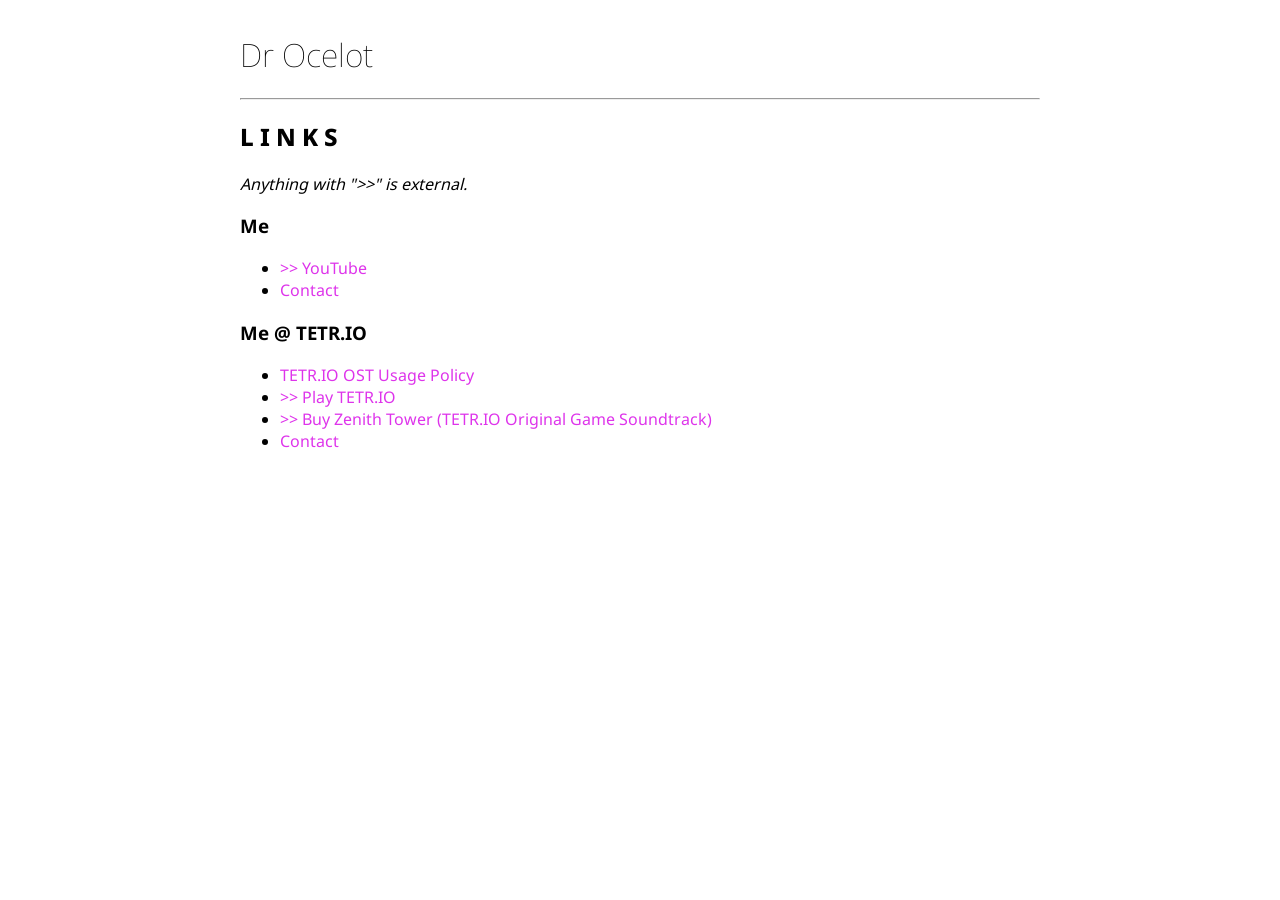
<file: index.html>
<!doctype html>
<html lang="en">
  <head>
    <meta name="viewport" content="width=device-width, initial-scale=1.0" />
    <meta charset="UTF-8" />
    <meta name="description" content="Dr Ocelot's personal website." />
    <link
      rel="preload"
      href="/font/noto-sans.woff2"
      as="font"
      type="font/woff2"
      crossorigin="anonymous"
    />
    <link
      rel="preload"
      href="/font/noto-sans-italic.woff2"
      as="font"
      type="font/woff2"
      crossorigin="anonymous"
    />
    <title>Dr Ocelot</title>
    <style>
      @font-face {
        font-family: "Noto Sans";
        src:
          url("/font/noto-sans.woff2") format("woff2"),
          url("/font/noto-sans.ttf") format("truetype");
        font-weight: 100 900;
        font-stretch: 62.5% 100%;
        font-style: normal;
        font-display: swap;
      }
      @font-face {
        font-family: "Noto Sans Italic";
        src:
          url("/font/noto-sans-italic.woff2") format("woff2"),
          url("/font/noto-sans-italic.ttf") format("truetype");
        font-weight: 100 900;
        font-stretch: 62.5% 100%;
        font-style: italic;
        font-display: swap;
      }
      body {
        color: #000;
        background-color: #fff;
        max-width: 50em;
        text-align: justify;
        font-family: "Noto Sans", sans-serif;
        margin: 0 auto;
        padding: 12px;
      }
      h1 {
        font-weight: 100;
      }
      h2 {
        font-weight: 800;
        letter-spacing: 0.25em;
        text-transform: uppercase;
      }
      a {
        color: #de34eb;
        text-decoration: none;
      }

      a:visited,
      a:hover,
      a:active {
        color: #9910a2;
      }
      @media (prefers-color-scheme: dark) {
        body {
          background-color: #121212;
          color: #ffffff;
        }
        a {
          color: #de34eb;
        }

        a:visited,
        a:hover,
        a:active {
          color: #de34eb;
        }
      }
    </style>
  </head>

  <body>
    <h1>Dr Ocelot</h1>
    <hr />
    <h2>Links</h2>
    <p><em>Anything with "&gt;&gt;" is external.</em></p>
    <h3>Me</h3>
    <ul>
      <li>
        <a href="https://www.youtube.com/@doktorocelot">&gt;&gt; YouTube</a>
      </li>
      <li><a href="/contact/">Contact</a></li>
    </ul>
    <h3>Me @ TETR.IO</h3>
    <ul>
      <li><a href="/tetriomusicuse/">TETR.IO OST Usage Policy</a></li>
      <li><a href="https://tetr.io/">&gt;&gt; Play TETR.IO</a></li>
      <li>
        <a href="https://merch.tetr.io/zenith-tower-ost/"
          >&gt;&gt; Buy Zenith Tower (TETR.IO Original Game Soundtrack)</a
        >
      </li>
      <li><a href="/contact/">Contact</a></li>
    </ul>
  </body>
</html>
</file>
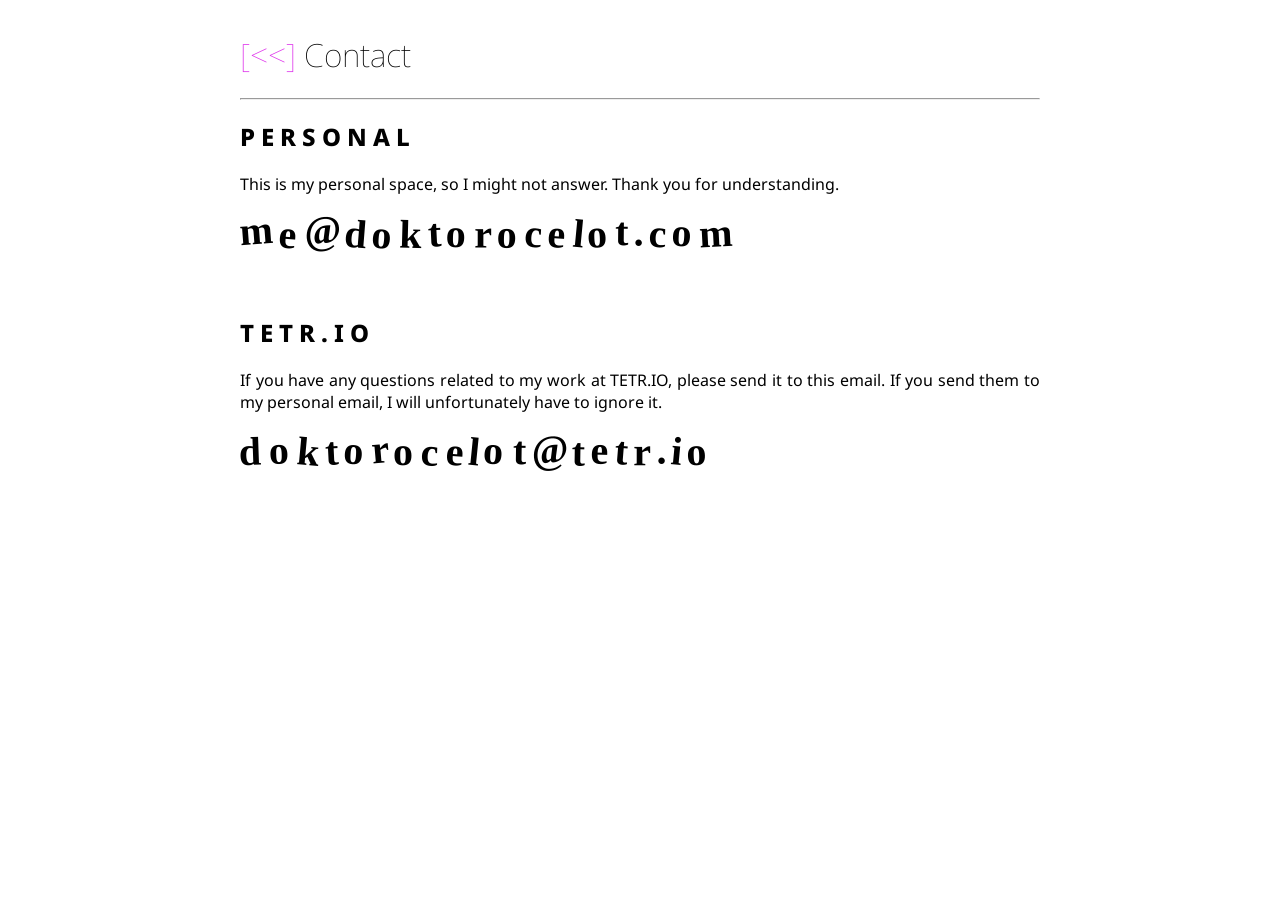
<file: contact/index.html>
<!doctype html>
<html lang="en">
  <head>
    <meta charset="UTF-8" />
    <meta name="description" content="Dr Ocelot's contact info." />
    <link
      rel="preload"
      href="/font/noto-sans.woff2"
      as="font"
      type="font/woff2"
      crossorigin="anonymous"
    />
    <link
      rel="preload"
      href="/font/noto-sans-italic.woff2"
      as="font"
      type="font/woff2"
      crossorigin="anonymous"
    />
    <title>Dr Ocelot Contact</title>
    <style>
      @font-face {
        font-family: "Noto Sans";
        src:
          url("/font/noto-sans.woff2") format("woff2"),
          url("/font/noto-sans.ttf") format("truetype");
        font-weight: 100 900;
        font-stretch: 62.5% 100%;
        font-style: normal;
        font-display: swap;
      }
      @font-face {
        font-family: "Noto Sans Italic";
        src:
          url("/font/noto-sans-italic.woff2") format("woff2"),
          url("/font/noto-sans-italic.ttf") format("truetype");
        font-weight: 100 900;
        font-stretch: 62.5% 100%;
        font-style: italic;
        font-display: swap;
      }
      body {
        color: #000;
        background-color: #fff;
        max-width: 50em;
        text-align: justify;
        font-family: "Noto Sans", sans-serif;
        margin: 0 auto;
        padding: 12px;
      }
      h1 {
        font-weight: 100;
      }
      h2 {
        font-weight: 800;
        letter-spacing: 0.25em;
        text-transform: uppercase;
      }

      canvas {
        margin-bottom: 30px;
      }
      a {
        color: #de34eb;
        text-decoration: none;
      }

      a:visited,
      a:hover,
      a:active {
        color: #9910a2;
      }
      @media (prefers-color-scheme: dark) {
        body {
          background-color: #121212;
          color: #ffffff;
        }
        a {
          color: #de34eb;
        }

        a:visited,
        a:hover,
        a:active {
          color: #de34eb;
        }
    </style>
  </head>
  <body>
    <h1><a href="/">[&lt;&lt;]</a> Contact</h1>
    <hr />
    <h2>Personal</h2>
    <p>
      This is my personal space, so I might not answer. Thank you for
      understanding.
    </p>
    <canvas id="personal" width="600" height="50"></canvas>
    <h2>TETR.IO</h2>
    <p>
      If you have any questions related to my work at TETR.IO, please send it to
      this email. If you send them to my personal email, I will unfortunately
      have to ignore it.
    </p>
    <canvas id="tetrio" width="600" height="50"></canvas>

    <script>
      /*
       This is the worst fucking obfuscation I've done in my life.
       And code, honestly. If I cared more I'd make it WebGL. Maybe one day.
       Won't really stop OCR.
      */
      const canvasData = [
        {
          id: "personal",
          text: [
            250, 251, 238, 184, 253, 247, 243, 235, 232, 243, 245, 241, 245,
            235, 238, 226, 189, 225, 232,
          ],
          offset: 123,
        },
        {
          id: "tetrio",
          text: [
            415, 408, 348, 415, 416, 400, 414, 361, 412, 406, 402, 394, 391,
            402, 404, 400, 404, 394, 397, 385,
          ],
          offset: 285,
        },
      ];

      const fontSize = 40;
      const letterSpacing = 28;
      const positionRange = 3;
      const angleRange = 0.2;
      const frameInterval = 294.12;
      let last = Number.MIN_SAFE_INTEGER;

      const advanceOverrides = new Map([
        ["@", 1.4],
        [".", 0.5],
        ["c", 0.8],
        ["e", 0.9],
        ["i", 0.5],
        ["l", 0.5],
        ["m", 1.4],
        ["r", 0.8],
        ["t", 0.7],
      ]);

      function isDarkModePreferred() {
        return (
          window.matchMedia &&
          window.matchMedia("(prefers-color-scheme: dark)").matches
        );
      }

      function drawAll() {
        const now = performance.now();
        if (now - last < frameInterval) {
          requestAnimationFrame(drawAll);
          return;
        }
        last = now;

        canvasData.forEach(({ id, text, offset }) => {
          const canvas = document.getElementById(id);
          const ctx = canvas.getContext("2d");
          const x = canvas.width / 2;
          const y = canvas.height / 2;

          ctx.clearRect(0, 0, canvas.width, canvas.height);
          ctx.font = `bold ${fontSize}px serif`;
          if (isDarkModePreferred()) {
            ctx.fillStyle = "white";
          } else {
            ctx.fillStyle = "black";
          }
          ctx.textBaseline = "middle";

          let caretX = 0;
          for (let i = text.length - 1; i >= 0; i--) {
            ctx.save();
            const char = String.fromCharCode(
              text[i] - (text.length - 1 - i) - offset,
            );

            const jitterX = (Math.random() - 0.5) * positionRange;
            const jitterY = (Math.random() - 0.5) * positionRange;
            const jitterAngle = (Math.random() - 0.5) * angleRange;
            const advance = advanceOverrides.get(char) ?? 1;

            ctx.translate(caretX + jitterX, y + jitterY);
            ctx.rotate(jitterAngle);
            ctx.fillText(char, 0, 0);

            ctx.restore();
            caretX += letterSpacing * advance;
          }
        });
        requestAnimationFrame(drawAll);
      }

      requestAnimationFrame(drawAll);
    </script>
  </body>
</html>
</file>
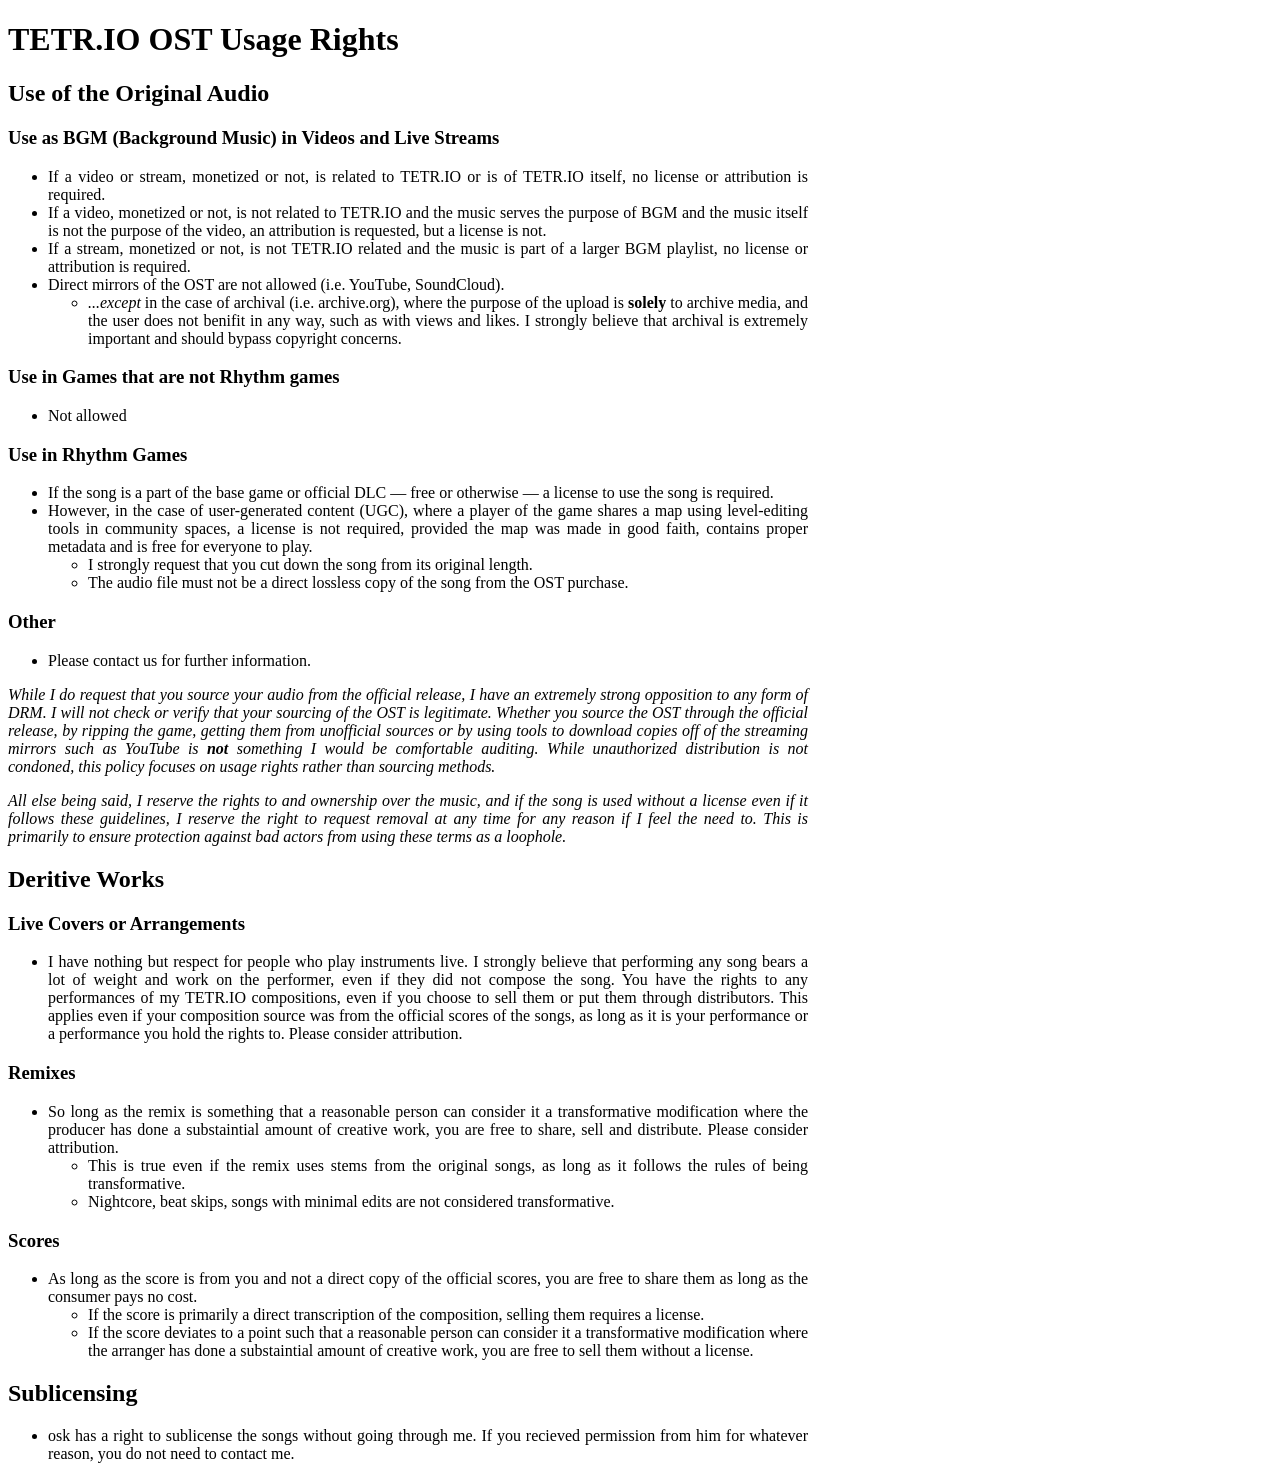
<file: tetriomusic/index.html>
<!DOCTYPE html>
<meta name="viewport" content="width=device-width, initial-scale=1.0">
<style>body {max-width: 50em; text-align: justify;}</style>
<title>TETR.IO OST Usage Rights</title>

<h1 id="tetr-io-ost-usage-rights">TETR.IO OST Usage Rights</h1>
<h2 id="use-of-the-original-audio">Use of the Original Audio</h2>
<h3 id="use-as-bgm-background-music-in-videos-and-live-streams">Use as BGM (Background Music) in Videos and Live Streams</h3>
<ul>
   <li>If a video or stream, monetized or not, is related to TETR.IO or is of TETR.IO itself, no license or attribution is required.</li>
   <li>If a video, monetized or not, is not related to TETR.IO and the music serves the purpose of BGM and the music itself is not the purpose of the video, an attribution is requested, but a license is not.</li>
   <li>If a stream, monetized or not, is not TETR.IO related and the music is part of a larger BGM playlist, no license or attribution is required.</li>
   <li>
      Direct mirrors of the OST are not allowed (i.e. YouTube, SoundCloud).
      <ul>
         <li><em>...except</em> in the case of archival (i.e. archive.org), where the purpose of the upload is <strong>solely</strong> to archive media, and the user does not benifit in any way, such as with views and likes. I strongly believe that archival is extremely important and should bypass copyright concerns.</li>
      </ul>
   </li>
</ul>
<h3 id="use-in-games-that-are-not-rhythm-games">Use in Games that are <strong>not</strong> Rhythm games</h3>
<ul>
   <li>Not allowed</li>
</ul>
<h3 id="use-in-rhythm-games">Use in Rhythm Games</h3>
<ul>
   <li>If the song is a part of the base game or official DLC — free or otherwise — a license to use the song is required.</li>
   <li>
      However, in the case of user-generated content (UGC), where a player of the game shares a map using level-editing tools in community spaces, a license is not required, provided the map was made in good faith, contains proper metadata and is free for everyone to play.
      <ul>
         <li>I strongly request that you cut down the song from its original length.</li>
         <li>The audio file must not be a direct lossless copy of the song from the OST purchase.</li>
      </ul>
   </li>
</ul>
<h3 id="other">Other</h3>
<ul>
   <li>Please contact us for further information.</li>
</ul>
<p><em>While I do request that you source your audio from the official release, I have an extremely strong opposition to any form of DRM. I will not check or verify that your sourcing of the OST is legitimate. Whether you source the OST through the official release, by ripping the game, getting them from unofficial sources or by using tools to download copies off of the streaming mirrors such as YouTube is <strong>not</strong> something I would be comfortable auditing. While unauthorized distribution is not condoned, this policy focuses on usage rights rather than sourcing methods.</em></p>
<p><em>All else being said, I reserve the rights to and ownership over the music, and if the song is used without a license even if it follows these guidelines, I reserve the right to request removal at any time for any reason if I feel the need to. This is primarily to ensure protection against bad actors from using these terms as a loophole.</em></p>
<h2 id="deritive-works">Deritive Works</h2>
<h3 id="live-covers-or-arrangements">Live Covers or Arrangements</h3>
<ul>
   <li>I have nothing but respect for people who play instruments live. I strongly believe that performing any song bears a lot of weight and work on the performer, even if they did not compose the song. You have the rights to any performances of my TETR.IO compositions, even if you choose to sell them or put them through distributors. This applies even if your composition source was from the official scores of the songs, as long as it is your performance or a performance you hold the rights to. Please consider attribution.</li>
</ul>
<h3 id="remixes">Remixes</h3>
<ul>
   <li>
      So long as the remix is something that a reasonable person can consider it a transformative modification where the producer has done a substaintial amount of creative work, you are free to share, sell and distribute. Please consider attribution.
      <ul>
         <li>This is true even if the remix uses stems from the original songs, as long as it follows the rules of being transformative.</li>
         <li>Nightcore, beat skips, songs with minimal edits are not considered transformative.</li>
      </ul>
   </li>
</ul>
<h3 id="scores">Scores</h3>
<ul>
   <li>
      As long as the score is from you and not a direct copy of the official scores, you are free to share them as long as the consumer pays no cost.
      <ul>
         <li>If the score is primarily a direct transcription of the composition, selling them requires a license.</li>
         <li>If the score deviates to a point such that a reasonable person can consider it a transformative modification where the arranger has done a substaintial amount of creative work, you are free to sell them without a license.</li>
      </ul>
   </li>
</ul>
<h2 id="sublicensing">Sublicensing</h2>
<ul>
   <li>osk has a right to sublicense the songs without going through me. If you recieved permission from him for whatever reason, you do not need to contact me.</li>
</ul>
</file>
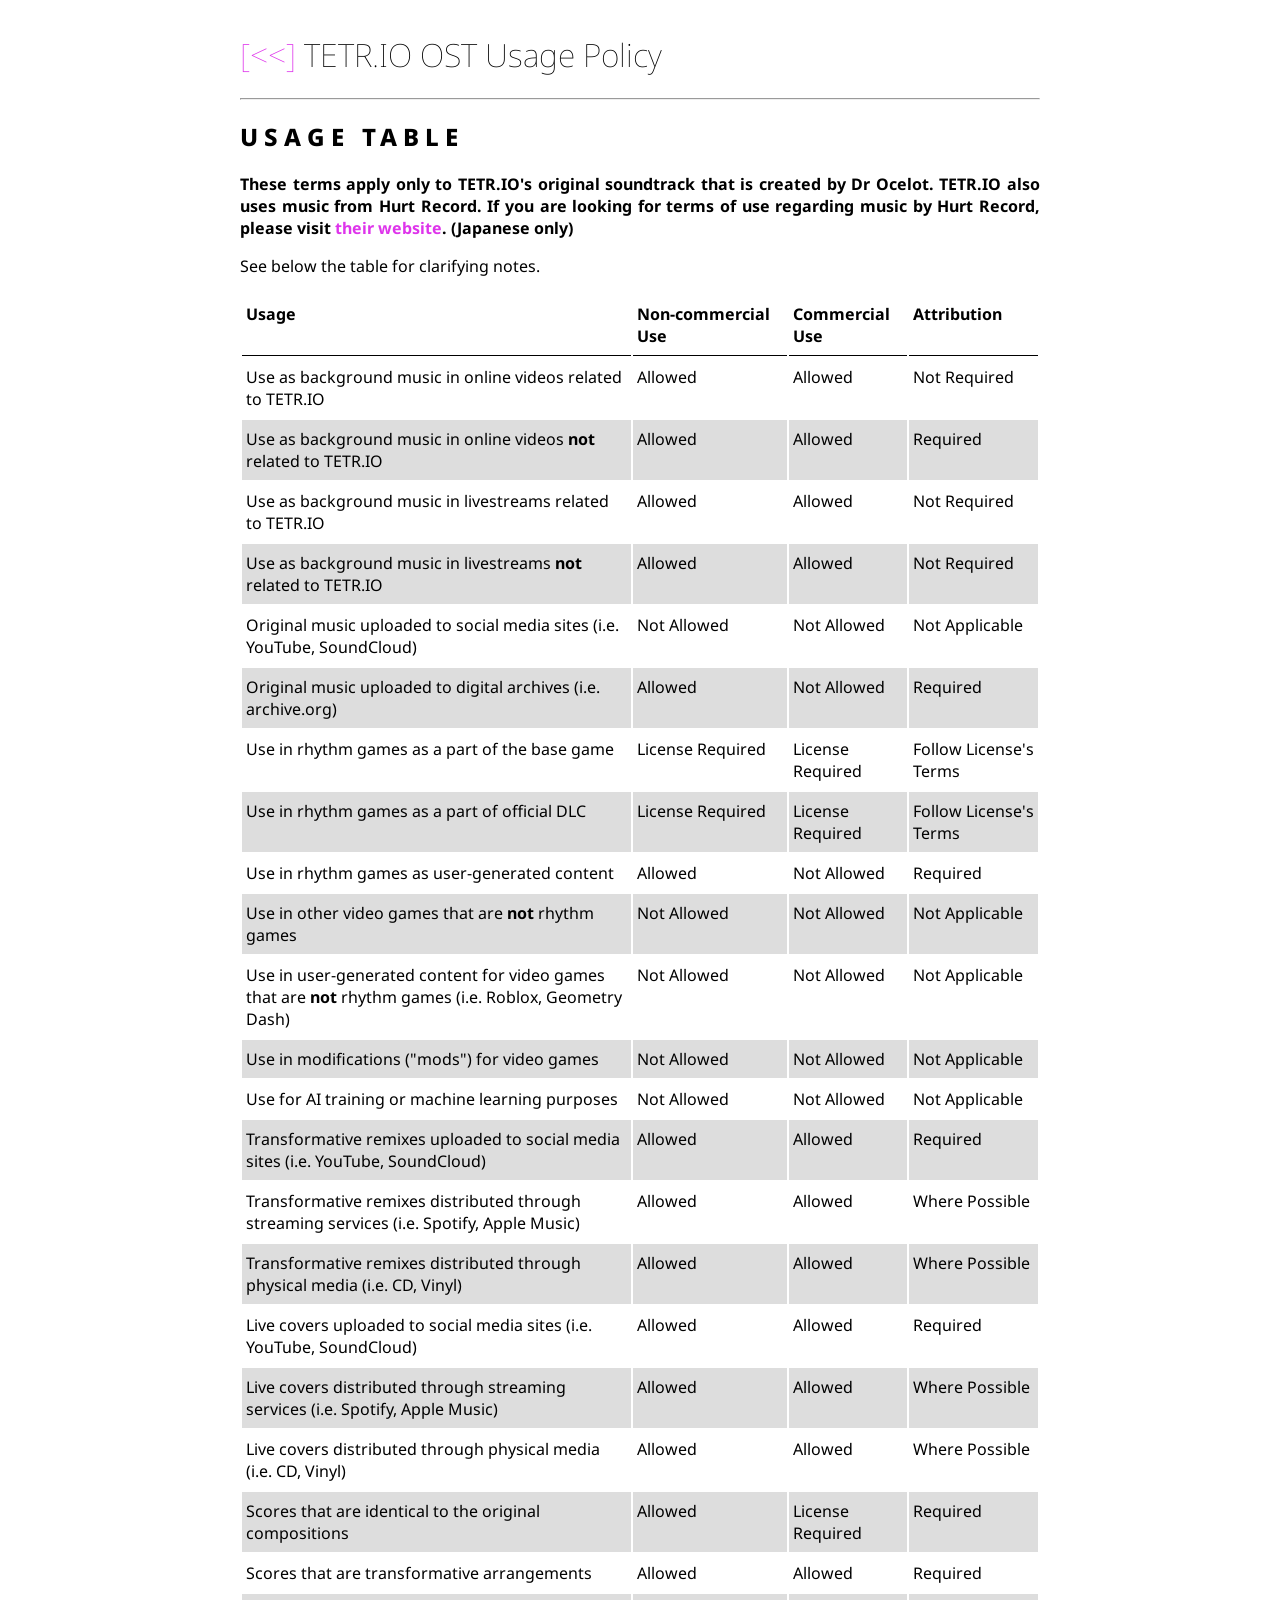
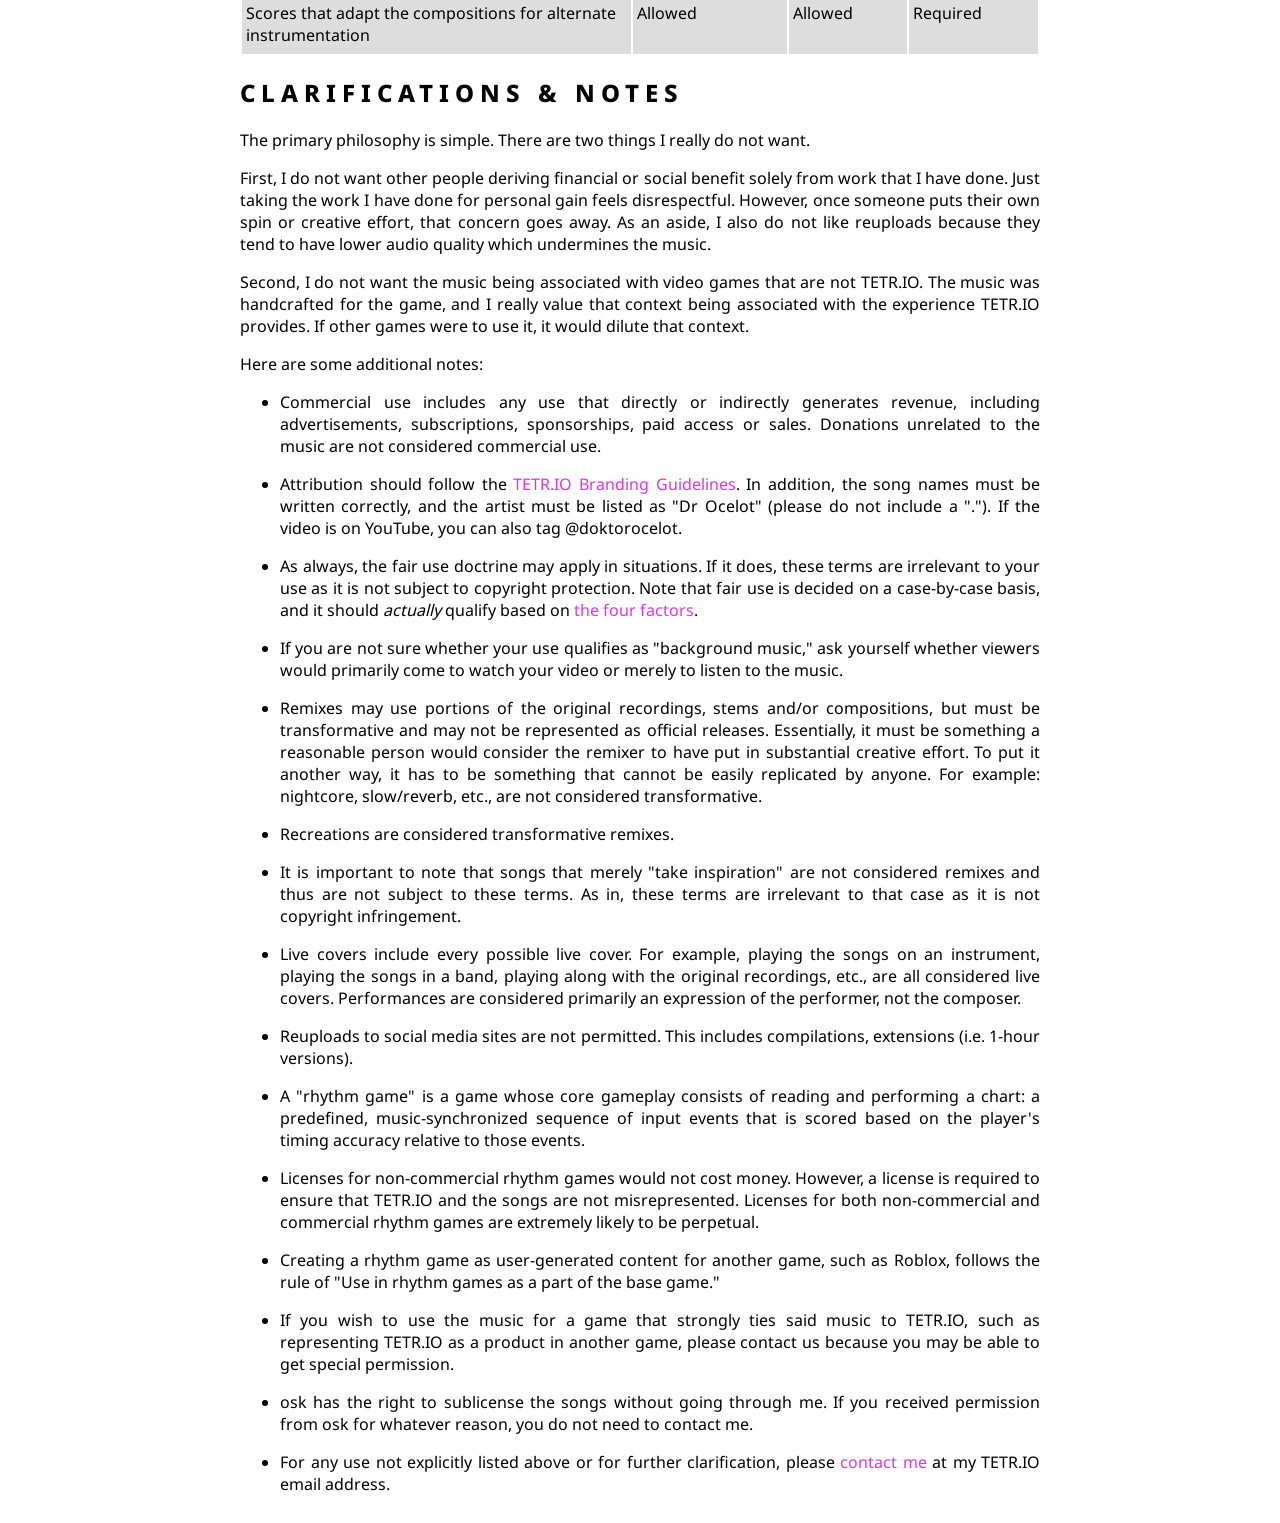
<file: tetriomusicuse/index.html>
<!doctype html>
<html lang="en">
  <head>
    <meta name="viewport" content="width=device-width, initial-scale=1.0" />
    <meta charset="UTF-8" />
    <meta
      name="description"
      content="Official Dr Ocelot TETR.IO Original Game Soundtrack usage policy."
    />
    <link
      rel="preload"
      href="/font/noto-sans.woff2"
      as="font"
      type="font/woff2"
      crossorigin="anonymous"
    />
    <link
      rel="preload"
      href="/font/noto-sans-italic.woff2"
      as="font"
      type="font/woff2"
      crossorigin="anonymous"
    />
    <title>TETR.IO OST Usage Policy</title>
    <style>
      @font-face {
        font-family: "Noto Sans";
        src:
          url("/font/noto-sans.woff2") format("woff2"),
          url("/font/noto-sans.ttf") format("truetype");
        font-weight: 100 900;
        font-stretch: 62.5% 100%;
        font-style: normal;
        font-display: swap;
      }
      @font-face {
        font-family: "Noto Sans Italic";
        src:
          url("/font/noto-sans-italic.woff2") format("woff2"),
          url("/font/noto-sans-italic.ttf") format("truetype");
        font-weight: 100 900;
        font-stretch: 62.5% 100%;
        font-style: italic;
        font-display: swap;
      }
      body {
        color: #000;
        background-color: #fff;
        max-width: 50em;
        text-align: justify;
        font-family: "Noto Sans", sans-serif;
        margin: 0 auto;
        padding: 12px;
      }
      h1 {
        font-weight: 100;
      }
      h2 {
        font-weight: 800;
        letter-spacing: 0.25em;
        text-transform: uppercase;
      }
      a {
        color: #de34eb;
        text-decoration: none;
      }
      li {
        margin-bottom: 1em;
      }
      .table-wrapper {
        overflow-x: auto;
        -webkit-overflow-scrolling: touch;
      }

      a:visited,
      a:hover,
      a:active {
        color: #9910a2;
      }
      #license-table th,
      #license-table td {
        padding: 0.5em 0.25em;
        text-align: left;
        vertical-align: top;
      }

      #license-table thead th {
        border-bottom-width: 1px;
        border-bottom-style: solid;
        border-bottom-color: #000;
        font-weight: bold;
      }

      #license-table tbody tr:nth-child(even) {
        background-color: #ddd;
      }
      @media (prefers-color-scheme: dark) {
        body {
          background-color: #121212;
          color: #ffffff;
        }
        a {
          color: #de34eb;
        }

        a:visited,
        a:hover,
        a:active {
          color: #de34eb;
        }

        #license-table thead th {
          border-bottom-color: #ffffff;
        }

        #license-table tbody tr:nth-child(even) {
          background-color: #222;
        }
      }
    </style>
  </head>

  <body>
    <h1><a href="/">[&lt;&lt;]</a> TETR.IO OST Usage Policy</h1>
    <hr />
    <h2>Usage Table</h2>
    <p>
      <strong
        >These terms apply only to TETR.IO's original soundtrack that is created
        by Dr Ocelot. TETR.IO also uses music from Hurt Record. If you are
        looking for terms of use regarding music by Hurt Record, please visit
        <a href="https://www.hurtrecord.com/about/terms.html">their website</a>.
        (Japanese only)</strong
      >
    </p>
    <p>See below the table for clarifying notes.</p>
    <div class="table-wrapper">
      <table id="license-table">
        <thead>
          <tr>
            <th>Usage</th>
            <th>Non&#8209;commercial Use</th>
            <th>Commercial Use</th>
            <th>Attribution</th>
          </tr>
        </thead>
        <tbody>
          <tr>
            <td>Use as background music in online videos related to TETR.IO</td>
            <td>Allowed</td>
            <td>Allowed</td>
            <td>Not Required</td>
          </tr>
          <tr>
            <td>
              Use as background music in online videos
              <strong>not</strong> related to TETR.IO
            </td>
            <td>Allowed</td>
            <td>Allowed</td>
            <td>Required</td>
          </tr>
          <tr>
            <td>Use as background music in livestreams related to TETR.IO</td>
            <td>Allowed</td>
            <td>Allowed</td>
            <td>Not Required</td>
          </tr>
          <tr>
            <td>
              Use as background music in livestreams
              <strong>not</strong> related to TETR.IO
            </td>
            <td>Allowed</td>
            <td>Allowed</td>
            <td>Not Required</td>
          </tr>
          <tr>
            <td>
              Original music uploaded to social media sites (i.e. YouTube,
              SoundCloud)
            </td>
            <td>Not Allowed</td>
            <td>Not Allowed</td>
            <td>Not Applicable</td>
          </tr>
          <tr>
            <td>
              Original music uploaded to digital archives (i.e. archive.org)
            </td>
            <td>Allowed</td>
            <td>Not Allowed</td>
            <td>Required</td>
          </tr>
          <tr>
            <td>Use in rhythm games as a part of the base game</td>
            <td>License Required</td>
            <td>License Required</td>
            <td>Follow License's Terms</td>
          </tr>
          <tr>
            <td>Use in rhythm games as a part of official DLC</td>
            <td>License Required</td>
            <td>License Required</td>
            <td>Follow License's Terms</td>
          </tr>
          <tr>
            <td>Use in rhythm games as user-generated content</td>
            <td>Allowed</td>
            <td>Not Allowed</td>
            <td>Required</td>
          </tr>
          <tr>
            <td>
              Use in other video games that are <strong>not</strong> rhythm
              games
            </td>
            <td>Not Allowed</td>
            <td>Not Allowed</td>
            <td>Not Applicable</td>
          </tr>
          <tr>
            <td>
              Use in user-generated content for video games that are
              <strong>not</strong> rhythm games (i.e. Roblox, Geometry Dash)
            </td>
            <td>Not Allowed</td>
            <td>Not Allowed</td>
            <td>Not Applicable</td>
          </tr>
          <tr>
            <td>Use in modifications ("mods") for video games</td>
            <td>Not Allowed</td>
            <td>Not Allowed</td>
            <td>Not Applicable</td>
          </tr>
          <tr>
            <td>Use for AI training or machine learning purposes</td>
            <td>Not Allowed</td>
            <td>Not Allowed</td>
            <td>Not Applicable</td>
          </tr>
          <tr>
            <td>
              Transformative remixes uploaded to social media sites (i.e.
              YouTube, SoundCloud)
            </td>
            <td>Allowed</td>
            <td>Allowed</td>
            <td>Required</td>
          </tr>
          <tr>
            <td>
              Transformative remixes distributed through streaming services
              (i.e. Spotify, Apple Music)
            </td>
            <td>Allowed</td>
            <td>Allowed</td>
            <td>Where Possible</td>
          </tr>
          <tr>
            <td>
              Transformative remixes distributed through physical media (i.e.
              CD, Vinyl)
            </td>
            <td>Allowed</td>
            <td>Allowed</td>
            <td>Where Possible</td>
          </tr>
          <tr>
            <td>
              Live covers uploaded to social media sites (i.e. YouTube,
              SoundCloud)
            </td>
            <td>Allowed</td>
            <td>Allowed</td>
            <td>Required</td>
          </tr>
          <tr>
            <td>
              Live covers distributed through streaming services (i.e. Spotify,
              Apple Music)
            </td>
            <td>Allowed</td>
            <td>Allowed</td>
            <td>Where Possible</td>
          </tr>
          <tr>
            <td>
              Live covers distributed through physical media (i.e. CD, Vinyl)
            </td>
            <td>Allowed</td>
            <td>Allowed</td>
            <td>Where Possible</td>
          </tr>
          <tr>
            <td>Scores that are identical to the original compositions</td>
            <td>Allowed</td>
            <td>License Required</td>
            <td>Required</td>
          </tr>
          <tr>
            <td>Scores that are transformative arrangements</td>
            <td>Allowed</td>
            <td>Allowed</td>
            <td>Required</td>
          </tr>
          <tr>
            <td>
              Scores that adapt the compositions for alternate instrumentation
            </td>
            <td>Allowed</td>
            <td>Allowed</td>
            <td>Required</td>
          </tr>
        </tbody>
      </table>
    </div>
    <h2>Clarifications & Notes</h2>
    <p>
      The primary philosophy is simple. There are two things I really do not
      want.
    </p>
    <p>
      First, I do not want other people deriving financial or social benefit
      solely from work that I have done. Just taking the work I have done for
      personal gain feels disrespectful. However, once someone puts their own
      spin or creative effort, that concern goes away. As an aside, I also do
      not like reuploads because they tend to have lower audio quality which
      undermines the music.
    </p>
    <p>
      Second, I do not want the music being associated with video games that are
      not TETR.IO. The music was handcrafted for the game, and I really value
      that context being associated with the experience TETR.IO provides. If
      other games were to use it, it would dilute that context.
    </p>
    <p>Here are some additional notes:</p>
    <ul>
      <li>
        Commercial use includes any use that directly or indirectly generates
        revenue, including advertisements, subscriptions, sponsorships, paid
        access or sales. Donations unrelated to the music are not considered
        commercial use.
      </li>
      <li>
        Attribution should follow the
        <a href="https://txt.osk.sh/branding/">TETR.IO Branding Guidelines</a>.
        In addition, the song names must be written correctly, and the artist
        must be listed as "Dr Ocelot" (please do not include a "."). If the
        video is on YouTube, you can also tag @doktorocelot.
      </li>
      <li>
        As always, the fair use doctrine may apply in situations. If it does,
        these terms are irrelevant to your use as it is not subject to copyright
        protection. Note that fair use is decided on a case-by-case basis, and
        it should
        <em>actually</em> qualify based on
        <a href="https://www.law.cornell.edu/uscode/text/17/107"
          >the four factors</a
        >.
      </li>
      <li>
        If you are not sure whether your use qualifies as "background music,"
        ask yourself whether viewers would primarily come to watch your video or
        merely to listen to the music.
      </li>
      <li>
        Remixes may use portions of the original recordings, stems and/or
        compositions, but must be transformative and may not be represented as
        official releases. Essentially, it must be something a reasonable person
        would consider the remixer to have put in substantial creative effort.
        To put it another way, it has to be something that cannot be easily
        replicated by anyone. For example: nightcore, slow/reverb, etc., are not
        considered transformative.
      </li>
      <li>Recreations are considered transformative remixes.</li>
      <li>
        It is important to note that songs that merely "take inspiration" are
        not considered remixes and thus are not subject to these terms. As in,
        these terms are irrelevant to that case as it is not copyright
        infringement.
      </li>
      <li>
        Live covers include every possible live cover. For example, playing the
        songs on an instrument, playing the songs in a band, playing along with
        the original recordings, etc., are all considered live covers.
        Performances are considered primarily an expression of the performer,
        not the composer.
      </li>
      <li>
        Reuploads to social media sites are not permitted. This includes
        compilations, extensions (i.e. 1&#8209;hour versions).
      </li>
      <li>
        A "rhythm game" is a game whose core gameplay consists of reading and
        performing a chart: a predefined, music-synchronized sequence of input
        events that is scored based on the player's timing accuracy relative
        to those events.
      </li>
      <li>
        Licenses for non&#8209;commercial rhythm games would not cost money.
        However, a license is required to ensure that TETR.IO and the songs are
        not misrepresented. Licenses for both non&#8209;commercial and
        commercial rhythm games are extremely likely to be perpetual.
      </li>
      <li>
        Creating a rhythm game as user-generated content for another game, such
        as Roblox, follows the rule of "Use in rhythm games as a part of the
        base game."
      </li>
      <li>
        If you wish to use the music for a game that strongly ties said music to
        TETR.IO, such as representing TETR.IO as a product in another game,
        please contact us because you may be able to get special permission.
      </li>
      <li>
        osk has the right to sublicense the songs without going through me. If
        you received permission from osk for whatever reason, you do not need to
        contact me.
      </li>
      <li>
        For any use not explicitly listed above or for further clarification,
        please
        <a href="/contact/">contact me</a> at my TETR.IO email address.
      </li>
    </ul>
  </body>
</html>
</file>
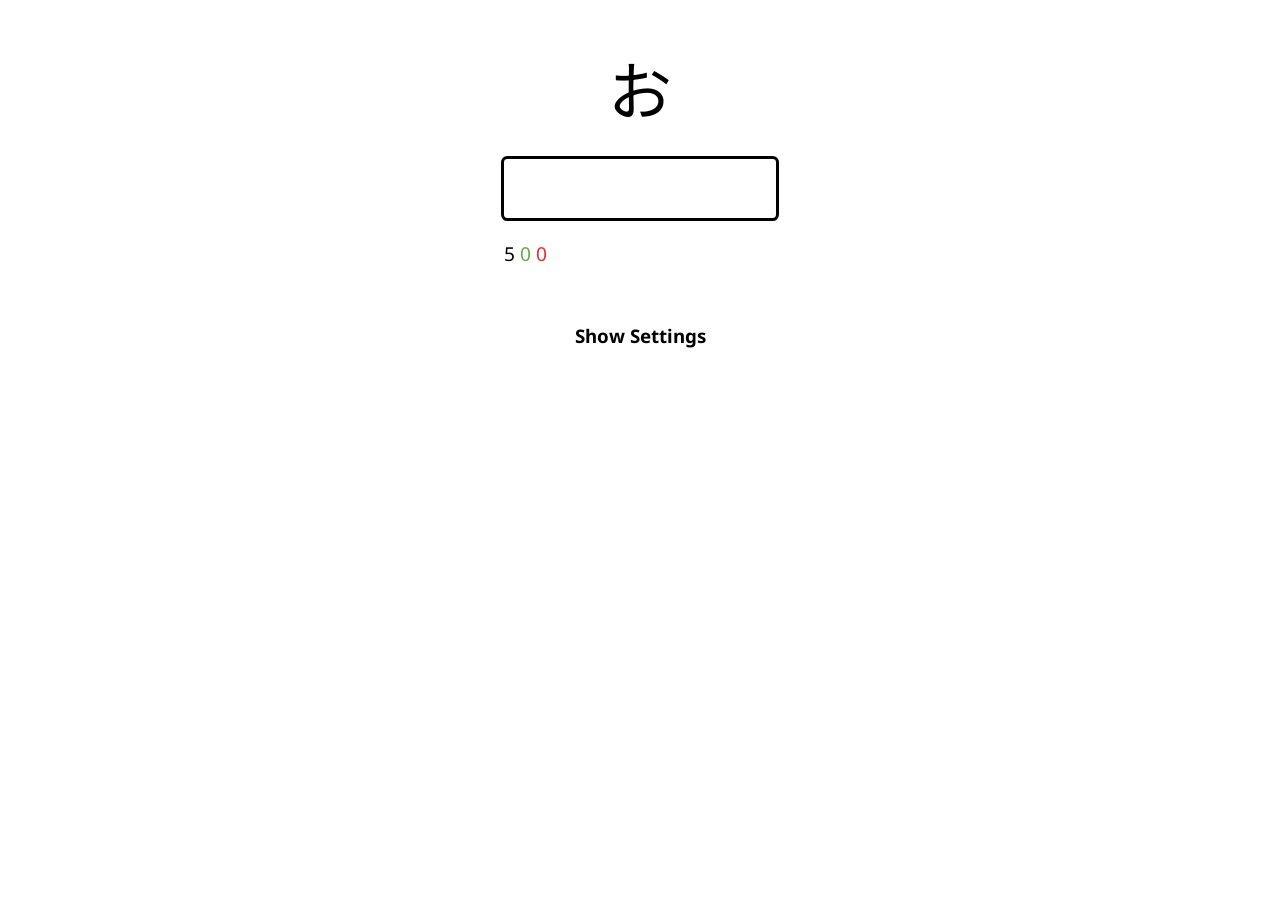
<file: jalearn/kana/index.html>
<!doctype html>
<html lang="en">
  <head>
    <meta name="viewport" content="width=device-width, initial-scale=1.0" />
    <meta charset="UTF-8" />
    <link rel="stylesheet" type="text/css" href="style.css" />
    <script src="script.js" defer></script>
    <title>Kana Practice</title>
  </head>
  <body>
    <div class="main-game">
      <div class="romaji" id="romaji-correction"></div>
      <div class="kana" id="kana-display"></div>
      <div class="input">
        <input type="text" class="main-input" id="kana-input" autofocus />
      </div>
    </div>
    <div class="results" id="results">
      <div>
        <span id="re-remain"></span>
        <span id="re-correct"></span>
        <span id="re-wrong"></span>
      </div>
      <div>
        <span id="re-stars"></span>
      </div>
    </div>
    <div class="centered">
      <h3 class="clickable" id="settings-toggle">Show Settings</h3>
    </div>
    <div class="settings hidden" id="settings">
      <div class="centered">
        <div class="toggle">
          <div class="label">Audio:</div>
          <div class="option clickable" id="audio-on">On</div>
          <div class="option clickable" id="audio-off">Off</div>
        </div>
      </div>
      <div class="centered">
        <div class="toggle">
          <div class="label">Advance Speed:</div>
          <div class="option clickable" id="adv-reg">Regular</div>
          <div class="option clickable" id="adv-inst">Instant</div>
        </div>
      </div>
      <div class="centered">
        <div class="toggle">
          <div class="label">When I get one wrong:</div>
          <div class="option clickable" id="wrong-away">Do nothing</div>
          <div class="option clickable" id="wrong-in">Put back in bag</div>
        </div>
      </div>
      <div class="centered">
        <div class="toggle">
          <div class="label">Font:</div>
          <div class="option clickable goth" id="font-goth">Gothic あ ア</div>
          <div class="option clickable min" id="font-min">Mincho あ ア</div>
          <div class="option clickable wra" id="font-wra">Writing (Neat) あ ア</div>
          <div class="option clickable wrb" id="font-wrb">Writing (Cute) あ ア</div>
          <div class="option clickable dotm" id="font-dotm">Dot Matrix あ ア</div>
          <div class="option clickable nes" id="font-nes">NES あ ア</div>
          <div class="option clickable brush" id="font-brush">Brush あ ア</div>
        </div>
      </div>
      <div class="centered">
        <div class="toggle">
          <div class="label">Romaji Preference:</div>
          <div class="option clickable" id="ro-hep">Hepburn (shi, chi…)</div>
          <div class="option clickable" id="ro-ni">Nihon-shiki (si, ti…)</div>
        </div>
      </div>
      <div class="centered">
        <div class="toggle">
          <div class="label">Script</div>
          <div class="option clickable" id="scr-hiragana">Hiragana</div>
          <div class="option clickable" id="scr-katakana">Katakana</div>
        </div>
      </div>
      <div class="centered">
        <h1>Single</h1>
      </div>
      <div class="table-scroll centered">
        <table id="hiragana-standard"></table>
      </div>
      <div class="centered">
        <h1>Combo</h1>
      </div>
      <div class="table-scroll centered">
        <table id="hiragana-combo"></table>
      </div>
    </div>
  </body>
</html>
</file>
<file: jalearn/kana/style.css>
:root {
  --font-gothic: "Noto Sans", "JA_LEARN_GOTHIC", sans-serif;
  --font-mincho: "Noto Serif", "JA_LEARN_MINCHO", serif;
  --font-written-calligraphic: "JA_LEARN_WRITTEN_CALLIGRAPHIC", serif;
  --font-written-playful: "JA_LEARN_WRITTEN_PLAYFUL", serif;
  --font-dot-matrix: "JA_LEARN_DOT_MATRIX", serif;
  --font-nes: "JA_LEARN_NES_EN", "JA_LEARN_NES", serif;
  --font-brush: "JA_LEARN_BRUSH", serif;
  --font-kana: var(--font-gothic);
  --kana-size: 1rem;
  --bg-color: #fff;
  --fg-color: #000;
  --hover-color: #555;
  --wrong-color: #e92a35;
  --correct-color: #61ad3b;
  --gold-color: #ff6b03;
}

@media (prefers-color-scheme: dark) {
  :root {
    --fg-color: #fff;
    --bg-color: #121212;
    --hover-color: #aaa;
    --wrong-color: #ec464f;
    --correct-color: #6cbf43;
    --gold-color: #ff8f40;
  }
}

@font-face {
  font-family: "Noto Sans";
  src:
    url("/font/noto-sans.woff2") format("woff2"),
    url("/font/noto-sans.ttf") format("truetype");
  font-weight: 100 900;
  font-stretch: 62.5% 100%;
  font-style: normal;
  font-display: swap;
}

@font-face {
  font-family: "Noto Serif";
  src:
    url("/font/noto-serif.woff2") format("woff2"),
    url("/font/noto-serif.ttf") format("truetype");
  font-weight: 100 900;
  font-stretch: 62.5% 100%;
  font-style: normal;
  font-display: swap;
}

@font-face {
  font-family: "Noto Sans Italic";
  src:
    url("/font/noto-sans-italic.woff2") format("woff2"),
    url("/font/noto-sans-italic.ttf") format("truetype");
  font-weight: 100 900;
  font-stretch: 62.5% 100%;
  font-style: italic;
  font-display: swap;
}

@font-face {
  font-family: "JA_LEARN_GOTHIC";
  src:
    url("/font/ja/gothic.woff2") format("woff2"),
    url("/font/ja/gothic.ttf") format("truetype");
  font-weight: 100 900;
  font-stretch: 62.5% 100%;
  font-style: normal;
  font-display: swap;
}

@font-face {
  font-family: "JA_LEARN_MINCHO";
  src:
    url("/font/ja/mincho.woff2") format("woff2"),
    url("/font/ja/mincho.ttf") format("truetype");
  font-weight: 100 900;
  font-stretch: 62.5% 100%;
  font-style: normal;
  font-display: swap;
}

@font-face {
  font-family: "JA_LEARN_WRITTEN_CALLIGRAPHIC";
  src:
    url("/font/ja/written-calligraphic.woff2") format("woff2"),
    url("/font/ja/written-calligraphic.ttf") format("truetype");
  font-weight: normal;
  font-style: normal;
  font-display: swap;
}

@font-face {
  font-family: "JA_LEARN_WRITTEN_PLAYFUL";
  src:
    url("/font/ja/written-playful.woff2") format("woff2"),
    url("/font/ja/written-playful.ttf") format("truetype");
  font-weight: normal;
  font-style: normal;
  font-display: swap;
}

@font-face {
  font-family: "JA_LEARN_DOT_MATRIX";
  src:
    url("/font/ja/dot-matrix.woff2") format("woff2"),
    url("/font/ja/dot-matrix.ttf") format("truetype");
  font-weight: normal;
  font-style: normal;
  font-display: swap;
}

@font-face {
  font-family: "JA_LEARN_NES";
  src:
    url("/font/ja/nes.woff2") format("woff2"),
    url("/font/ja/nes.ttf") format("truetype");
  font-weight: normal;
  font-style: normal;
  font-display: swap;
}

@font-face {
  font-family: "JA_LEARN_NES_EN";
  src:
    url("/font/ja/nes-en.woff2") format("woff2"),
    url("/font/ja/nes-en.ttf") format("truetype");
  font-weight: normal;
  font-style: normal;
  font-display: swap;
}

@font-face {
  font-family: "JA_LEARN_BRUSH";
  src:
    url("/font/ja/brush.woff2") format("woff2"),
    url("/font/ja/brush.ttf") format("truetype");
  font-weight: normal;
  font-style: normal;
  font-display: swap;
}

body {
  background-color: var(--bg-color);
  color: var(--fg-color);
  font-family: "Noto Sans", sans-serif;
}

input[type="text"] {
  color: var(--fg-color);
  background: transparent;
  border: none;
  outline: none;
  box-shadow: none;
  appearance: none;
  -webkit-appearance: none;
}

input[type="text"].main-input {
  font-family: var(--font-kana);
  font-size: 2rem;
  border: 0.1em solid var(--fg-color);
  border-radius: 0.2em;
  padding: 0.25em;
  text-align: center;
  width: 8em;
}

.main-game {
  text-align: center;
  font-size: var(--kana-size);
}

.kana {
  font-family: var(--font-kana);
  font-size: 4em;
  margin-bottom: 0.25lh;
}

.centered {
  width: fit-content;
  margin: auto;
}

.settings table {
  font-size: 1.5em;
}

.romaji {
  font-family: var(--font-kana);
  min-height: 1lh;
  font-size: 1.5em;
}

.results div {
  min-height: 1.2lh;
}

.results {
  width: 17rem;
  font-size: 1.2em;
  margin: auto;
  margin-top: 1em;
}

.table-scroll {
  max-width: 100%;
  overflow-x: auto;
  overscroll-behavior-inline: contain;
  -webkit-overflow-scrolling: touch;
}

.table-scroll table {
  width: max-content;
  border-collapse: collapse;
}

.clickable {
  transition-property: color background-color;
  transition-duration: 0.05s;
  cursor: pointer;
  user-select: none;
  -webkit-user-select: none;
}

.clickable:not(.on):hover {
  color: var(--hover-color);
}

.clickable.on:hover {
  background-color: var(--hover-color);
}

.toggle {
  text-align: center;
  margin-bottom: 0.7em;
}

.toggle div {
  padding: 0.25em;
}

.toggle .label {
  font-weight: bold;
  margin-bottom: 0.2em;
  outline-color: var(--fg-color);
}

.toggle .option {
  outline: var(--fg-color) 0.1em solid;
  padding-left: 0.25em;
  padding-right: 0.25em;
}

.on {
  background-color: var(--fg-color);
  color: var(--bg-color);
}

#re-correct {
  color: var(--correct-color)
}

#re-wrong {
  color: var(--wrong-color)
}

.fade {
  animation-name: fade-in;
  animation-duration: 0.2s;
  animation-iteration-count: 1;
  animation-timing-function: linear;
  animation-direction: forwards;
  animation-fill-mode: forwards;
}

.wrong {
  animation-name: wrong;
  animation-duration: 0.125s;
  animation-iteration-count: 4;
  animation-timing-function: linear;
  animation-direction: alternate;
}

.correct {
  animation-name: correct;
  animation-duration: 0.125s;
  animation-iteration-count: 4;
  animation-timing-function: linear;
  animation-direction: alternate;
}

.gold {
  animation-name: gold;
  animation-duration: 1s;
  animation-iteration-count: 1;
  animation-timing-function: ease-out;
  animation-direction: forwards;
  animation-fill-mode: forwards;
}

.hidden {
  display: none;
}

.goth {
  font-family: var(--font-gothic);
}

.min {
  font-family: var(--font-mincho);
}

.wra {
  font-family: var(--font-written-calligraphic);
}

.wrb {
  font-family: var(--font-written-playful);
}

.dotm {
  font-family: var(--font-dot-matrix);
}

.nes {
  padding: 1em !important;
  font-size: 0.5em;
  font-family: var(--font-nes);
}

.brush {
  font-family: var(--font-brush);
}

@keyframes wrong {
  from {
    color: var(--fg-color);
  }
  to {
    color: var(--wrong-color);
  }
}

@keyframes correct {
  from {
    color: var(--fg-color);
  }
  to {
    color: var(--correct-color);
  }
}


@keyframes gold {
  from {
    color: var(--gold-color);
  }
  to {
    color: var(--fg-color);
  }
}

@keyframes fade-in {
  from {
    opacity: 0%;
  }
  to {
    opacity: 100%;
  }
}
</file>
